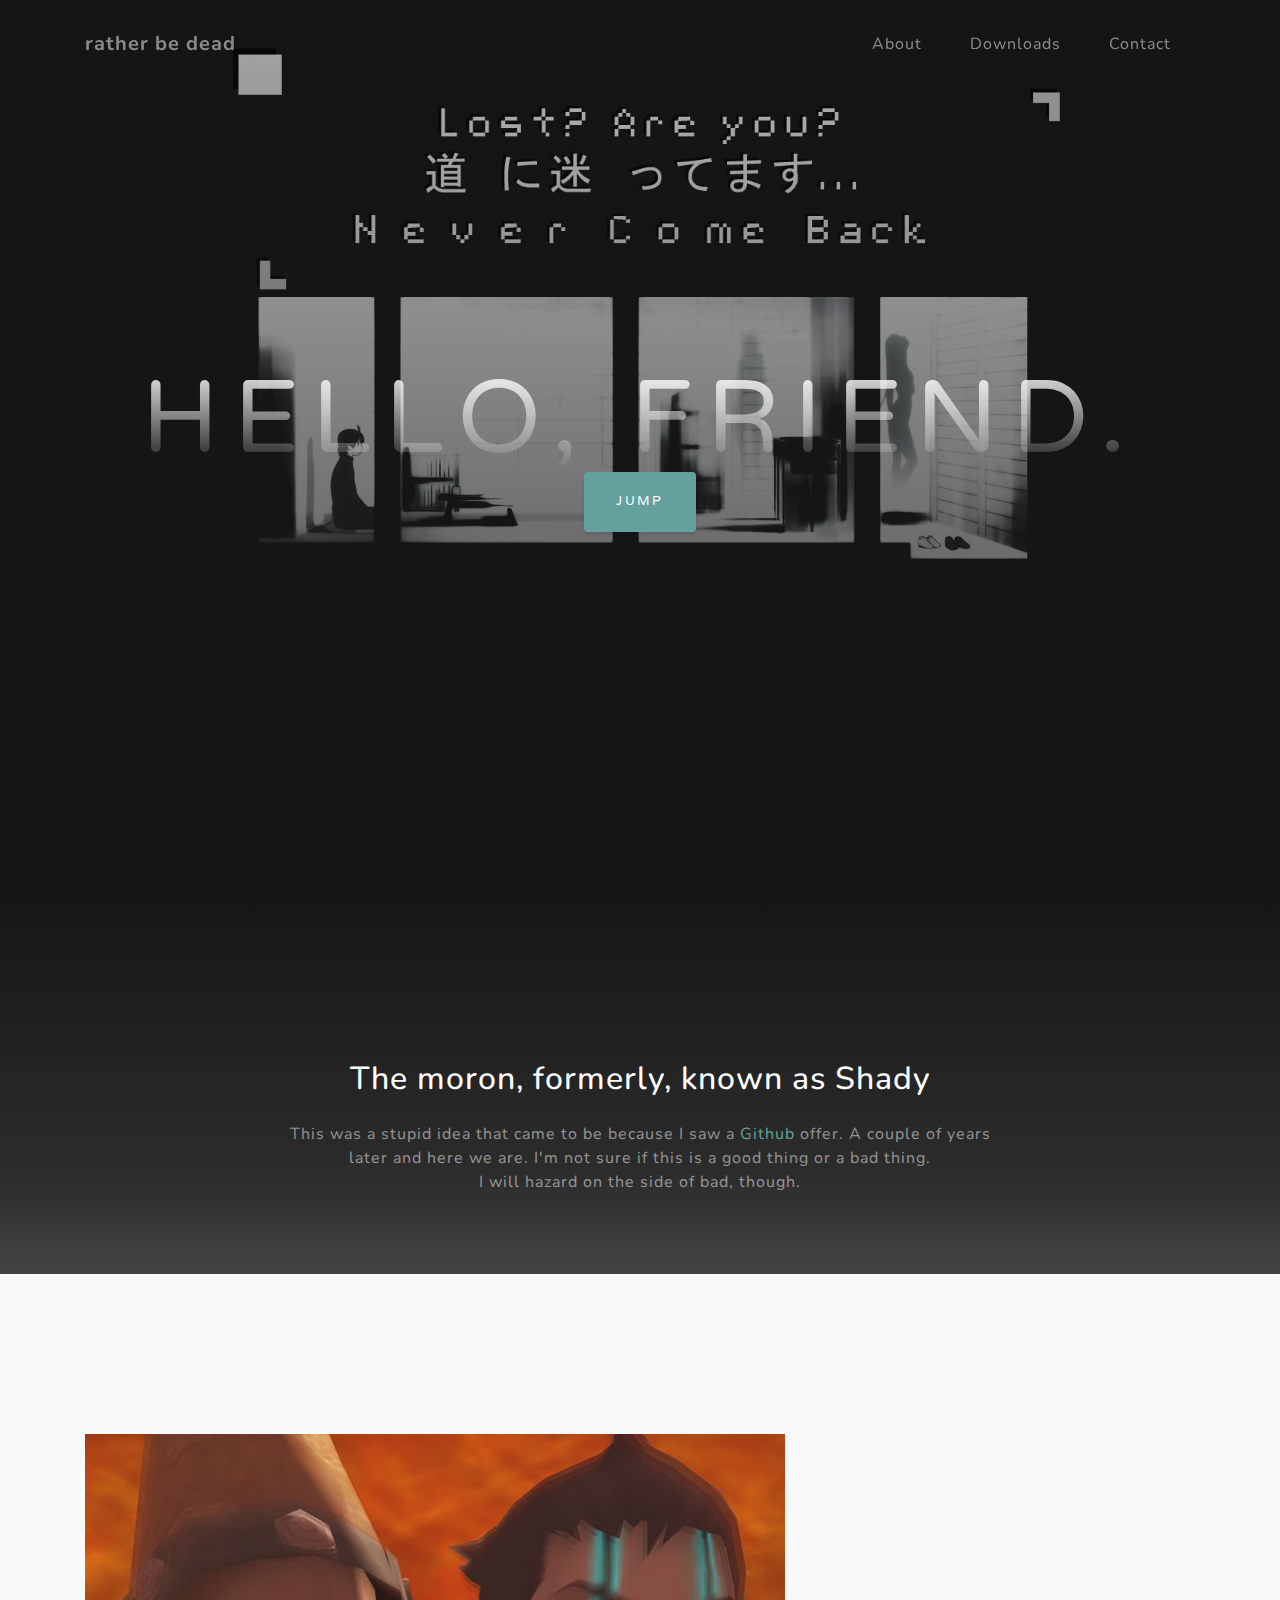
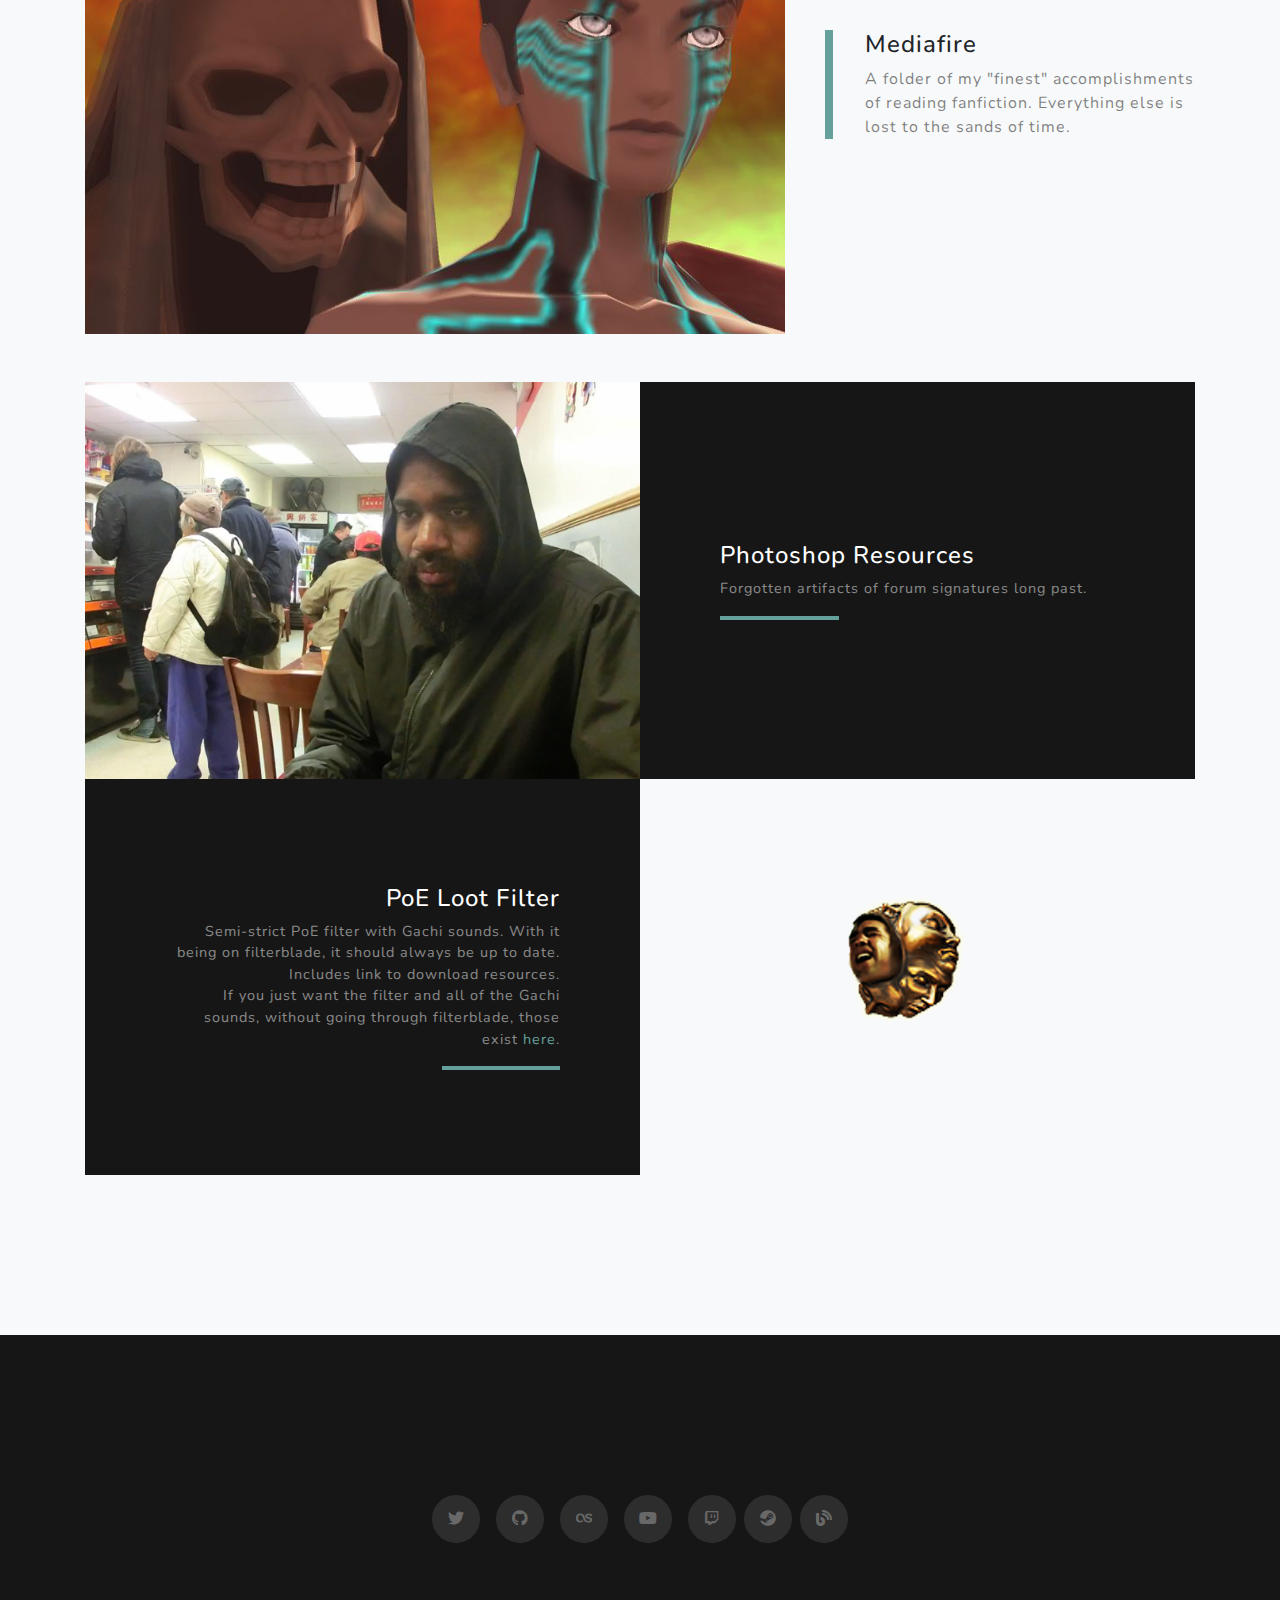
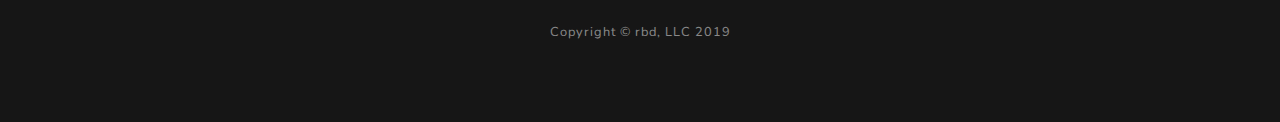
<file: index.html>
<!DOCTYPE html>
<html lang="en">

<head>

  <meta charset="utf-8">
  <meta name="viewport" content="width=device-width, initial-scale=1, shrink-to-fit=no">
  <meta name="description" content="You like hurting people, don't you?">
  <meta name="author" content="Shady">

  <title>rather be dead | What are you doing?</title>
  
  <!-- Favicon -->
  <link rel="shortcut icon" href="/img/favicon.ico" type="image/x-icon"/>

  <!-- Bootstrap core CSS -->
  <link href="vendor/bootstrap/css/bootstrap.min.css" rel="stylesheet">

  <!-- Custom fonts for this template -->
  <link href="vendor/fontawesome-free/css/all.min.css" rel="stylesheet">
  <link href="https://fonts.googleapis.com/css?family=Varela+Round" rel="stylesheet">
  <link href="https://fonts.googleapis.com/css?family=Nunito:200,200i,300,300i,400,400i,600,600i,700,700i,800,800i,900,900i" rel="stylesheet">

  <!-- Custom styles for this template -->
  <link href="css/grayscale.min.css" rel="stylesheet">

</head>

<body id="page-top">

  <!-- Navigation -->
  <nav class="navbar navbar-expand-lg navbar-light fixed-top" id="mainNav">
    <div class="container">
      <a class="navbar-brand js-scroll-trigger" href="#page-top">rather be dead</a>
      <button class="navbar-toggler navbar-toggler-right" type="button" data-toggle="collapse" data-target="#navbarResponsive" aria-controls="navbarResponsive" aria-expanded="false" aria-label="Toggle navigation">
        Menu
        <i class="fas fa-bars"></i>
      </button>
      <div class="collapse navbar-collapse" id="navbarResponsive">
        <ul class="navbar-nav ml-auto">
          <li class="nav-item">
            <a class="nav-link js-scroll-trigger" href="#about">About</a>
          </li>
          <li class="nav-item">
            <a class="nav-link js-scroll-trigger" href="#downloads">Downloads</a>
          </li>
          <li class="nav-item">
            <a class="nav-link js-scroll-trigger" href="#contact">Contact</a>
          </li>
        </ul>
      </div>
    </div>
  </nav>

  <!-- Header -->
  <header class="masthead">
    <div class="container d-flex h-100 align-items-center">
      <div class="mx-auto text-center">
        <h1 class="mx-auto my-0 text-uppercase">Hello, friend.</h1>
        <!-- Removing as it clips with the background image I'm using. Would rather have the image I want, formatted the way I want, than some meme text -->
        <!-- <h2 class="text-white-50 mx-auto mt-2 mb-5">Welcome.</br>I guess.</h2> -->
        <a href="#about" class="btn btn-primary js-scroll-trigger">Jump</a>
      </div>
    </div>
  </header>

  <!-- About Section -->
  <section id="about" class="about-section text-center">
    <div class="container">
      <div class="row">
        <div class="col-lg-8 mx-auto">
          <h2 class="text-white mb-4">The moron, formerly, known as Shady</h2>
          <p class="text-white-50">This was a stupid idea that came to be because I saw a 
          <a href="https://education.github.com/pack">Github</a> offer. A couple of years later and here we are. I'm not sure if this is a good thing or a bad thing.
          <br>I will hazard on the side of bad, though.</p>
        </div>
      </div>
      <!-- Maybe go back and add some kind of image to the bottom of the about section. Or not. Who knows.
      <!--  <img src="img/why you.png" class="img-fluid" alt="appears?"> -->
    </div>
  </section>

  <!-- Downloads Section -->
  <section id="downloads" class="projects-section bg-light">
    <div class="container">

      <!-- Mediafire -->
      <div class="row align-items-center no-gutters mb-4 mb-lg-5">
        <div class="col-xl-8 col-lg-7">
          <a href="http://www.mediafire.com/folder/ma1idgwiqu3ii/Shady's_Story_Time_Volume_2"><img class="img-fluid mb-3 mb-lg-0" src="img/mediafire.png" alt="Oh God, no"></a>
        </div>
        <div class="col-xl-4 col-lg-5">
          <div class="featured-text text-center text-lg-left">
            <h4>Mediafire</h4>
            <p class="text-black-50 mb-0">A folder of my "finest" accomplishments of reading fanfiction. Everything else is lost to the sands of time.</p>
          </div>
        </div>
      </div>

      <!-- PS resources -->
      <div class="row justify-content-center no-gutters mb-5 mb-lg-0">
        <div class="col-lg-6">
          <a href="https://ratherbedead.rip/old_shit/"><img class="img-fluid" src="img/resources.png" alt="I never was any good at art"></a>
        </div>
        <div class="col-lg-6">
          <div class="bg-black text-center h-100 project">
            <div class="d-flex h-100">
              <div class="project-text w-100 my-auto text-center text-lg-left">
                <h4 class="text-white">Photoshop Resources</h4>
                <p class="mb-0 text-white-50">Forgotten artifacts of forum signatures long past.</p>
                <hr class="d-none d-lg-block mb-0 ml-0">
              </div>
            </div>
          </div>
        </div>
      </div>

      <!-- PoE -->
      <div class="row justify-content-center no-gutters">
        <div class="col-lg-6">
          <a href="http://www.filterblade.xyz/#YMjd1q8JXYEu"><img class="img-fluid" src="img/gachi.png" alt="FUCKING SLAVES, GET YOUR ASS BACK HERE"></a>
        </div>
        <div class="col-lg-6 order-lg-first">
          <div class="bg-black text-center h-100 project">
            <div class="d-flex h-100">
              <div class="project-text w-100 my-auto text-center text-lg-right">
                <h4 class="text-white">PoE Loot Filter</h4>
                <p class="mb-0 text-white-50">Semi-strict PoE filter with Gachi sounds. With it being on filterblade, it should always be up to date. Includes link to download resources.<br>If you just want the filter
                and all of the Gachi sounds, without going through filterblade, those exist <a href="https://ratherbedead.rip/poe/">here</a>.</p>
                <hr class="d-none d-lg-block mb-0 mr-0">
              </div>
            </div>
          </div>
        </div>
      </div>
      
    </div>
  </section>

  <!-- Contact Section -->
  <section id ="contact" class="contact-section bg-black">
    <div class="container">

      <!-- Loads of fucking icons, look at 'em all -->
      <div class="social d-flex justify-content-center">
        <a href="https://twitter.com/FriendShadmann" class="mx-2">
          <i class="fab fa-twitter"></i>
        </a>
        <a href="https://github.com/SinistaRNG" class="mx-2">
          <i class="fab fa-github"></i>
        </a>
        <a href="https://www.last.fm/user/SinistaRNG" class="mx-2">
          <i class="fab fa-lastfm"></i>
        </a>
        <a href="https://www.youtube.com/channel/UCQfZFYbO9ysNOC5sAbU4UAg" class="mx-2">
          <i class="fab fa-youtube"></i>
        </a>
        <a href="https://www.twitch.tv/rather_be_dead" class="mx-2">
          <i class="fab fa-twitch"></i>
        </a>
        <a href="https://steamcommunity.com/id/inspectah" class-"mx-2">
          <i class="fab fa-steam"></i>
        </a>
        <a href="https://blog.ratherbedead.rip/" class="mx-2">
          <i class="fas fa-blog"></i>
        </a>
      </div>

    </div>
  </section>

  <!-- Footer -->
  <footer class="bg-black small text-center text-white-50">
    <div class="container">
      Copyright &copy; rbd, LLC 2019
    </div>
  </footer>

  <!-- Bootstrap core JavaScript -->
  <script src="vendor/jquery/jquery.min.js"></script>
  <script src="vendor/bootstrap/js/bootstrap.bundle.min.js"></script>

  <!-- Plugin JavaScript -->
  <script src="vendor/jquery-easing/jquery.easing.min.js"></script>

  <!-- Custom scripts for this template -->
  <script src="js/grayscale.min.js"></script>

</body>

</html>
</file>
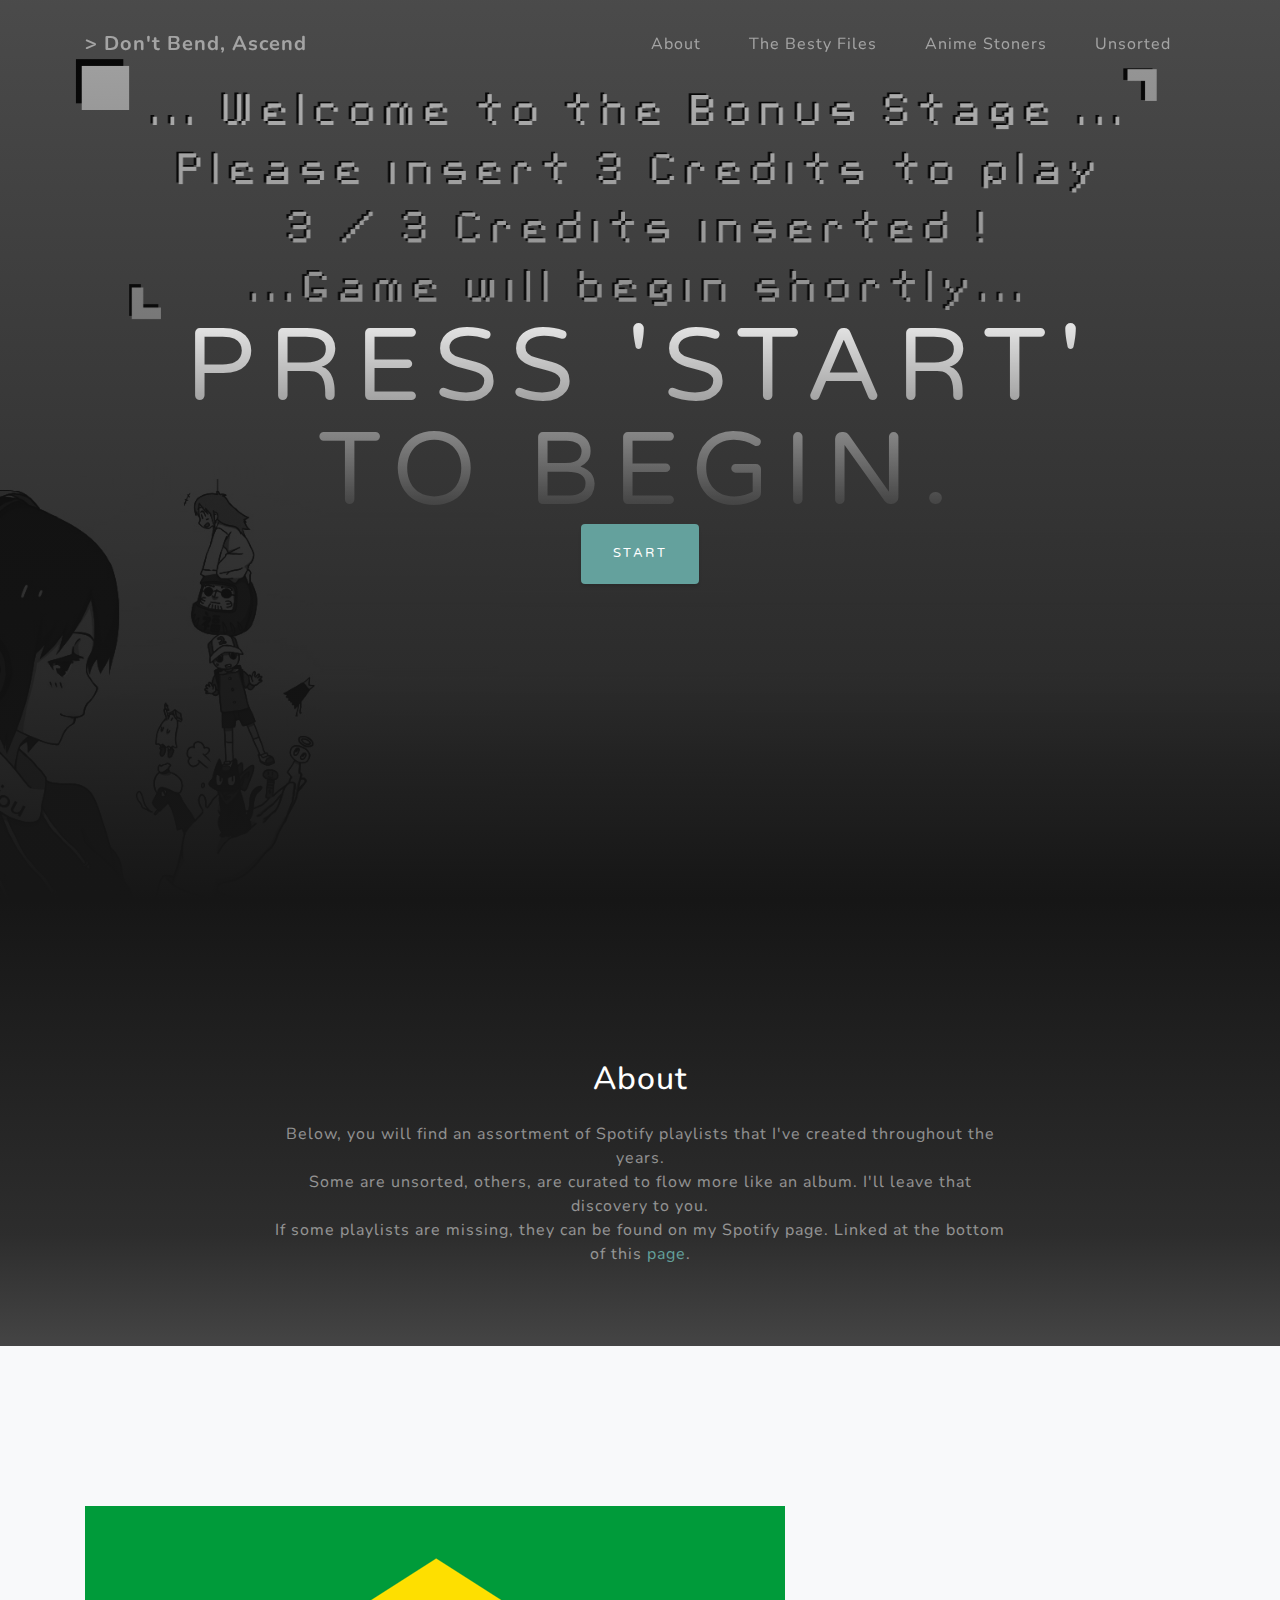
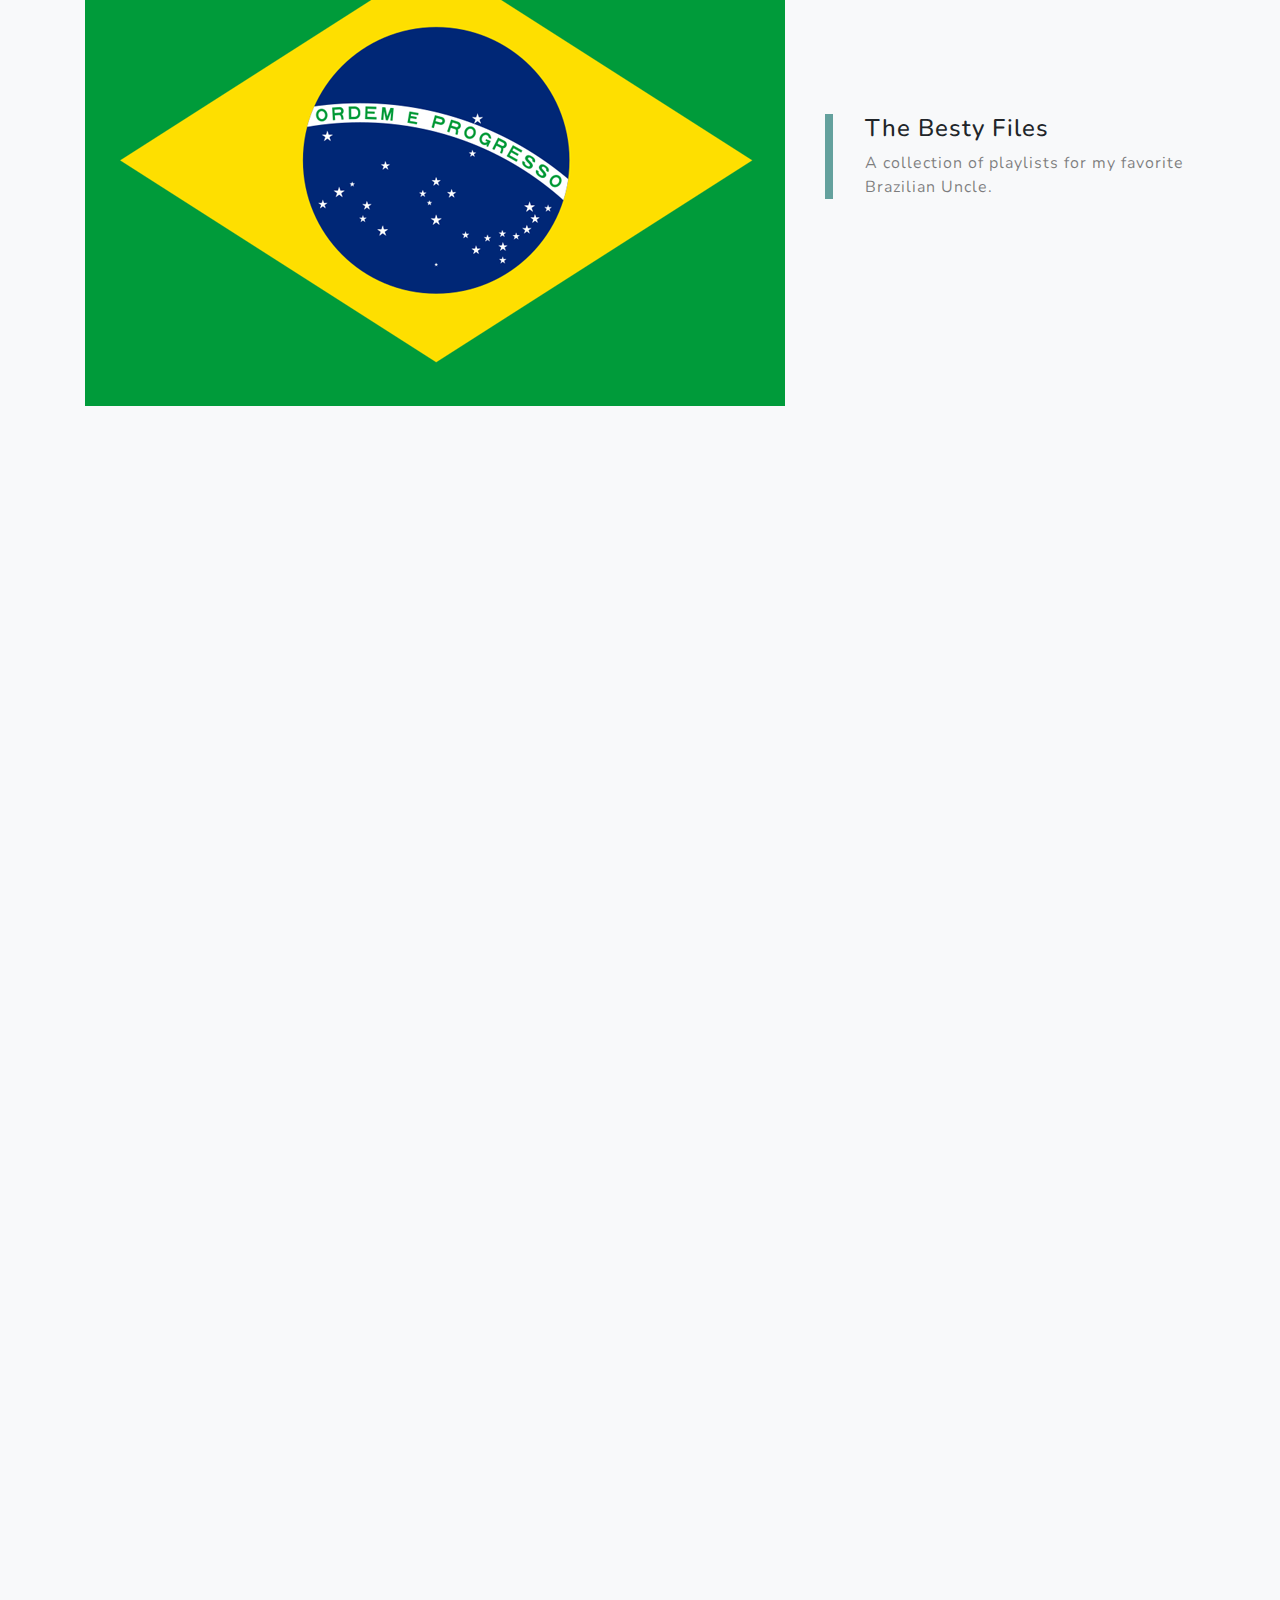
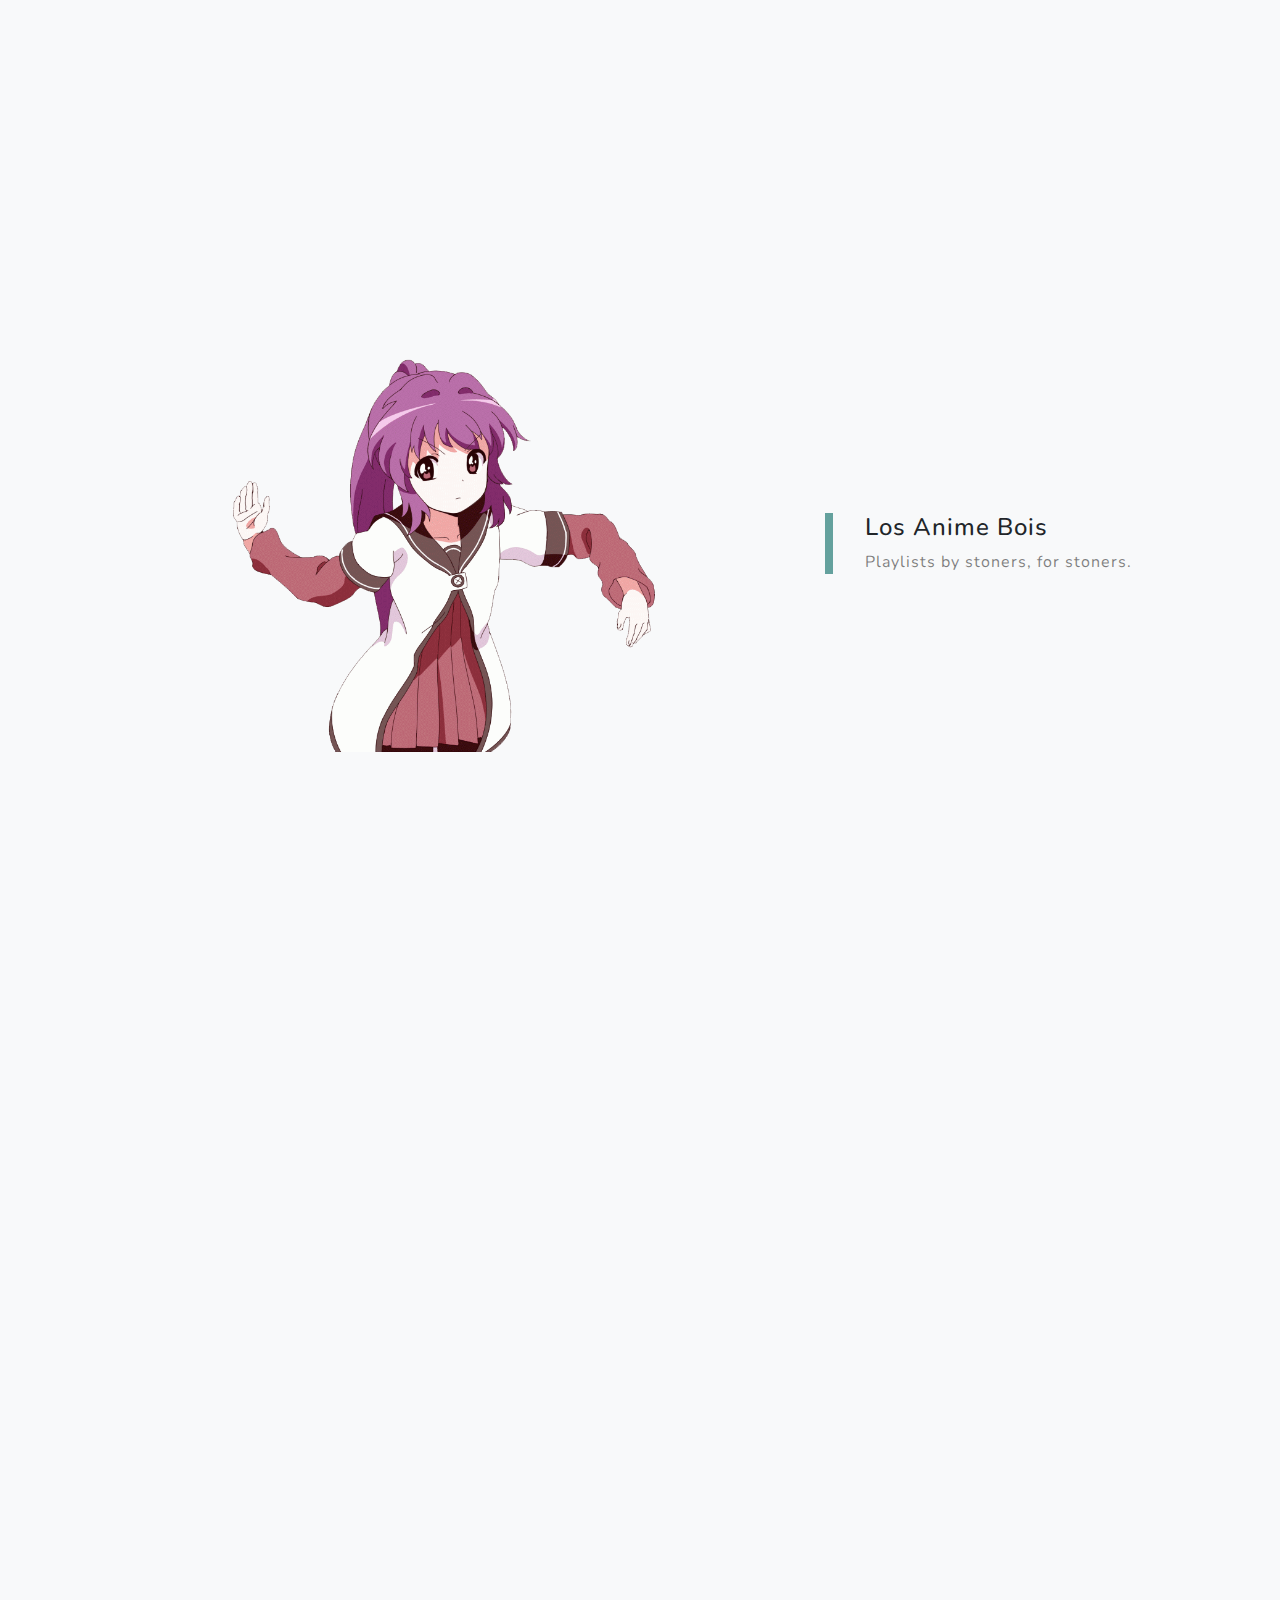
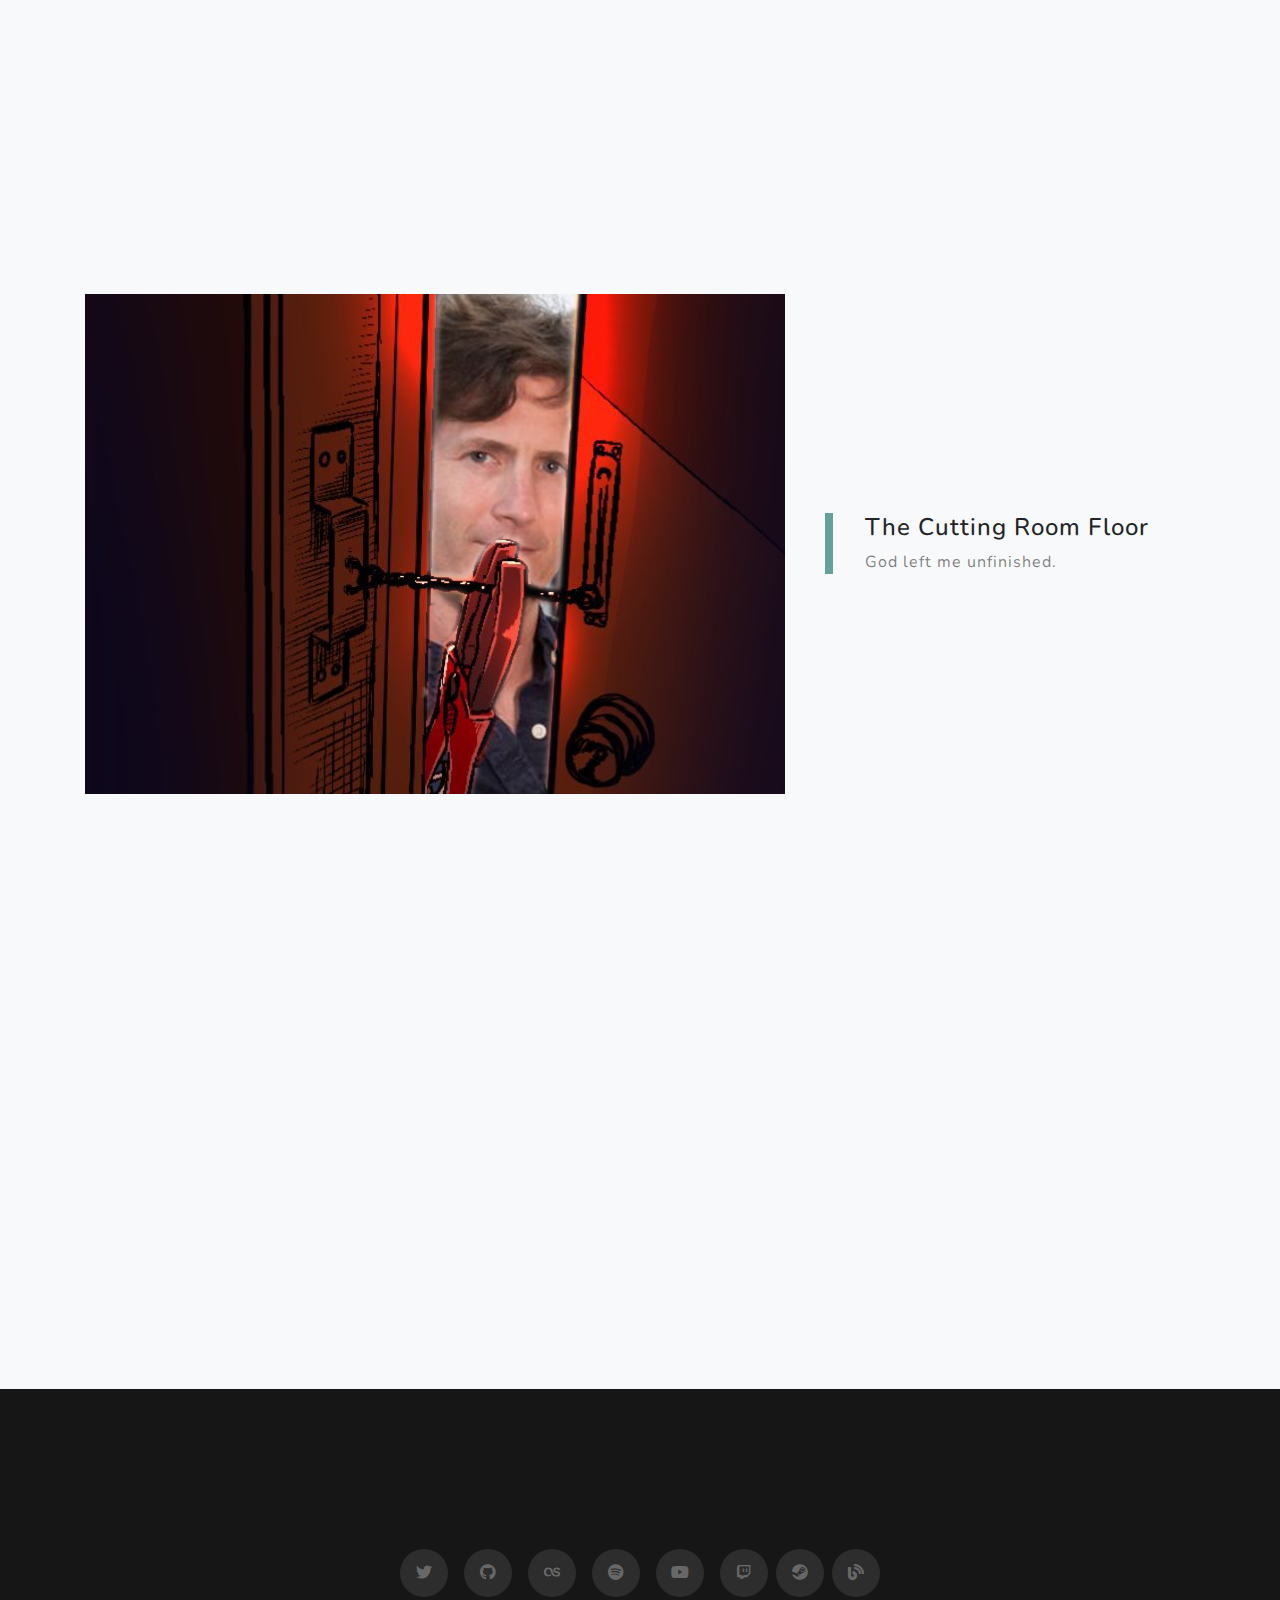
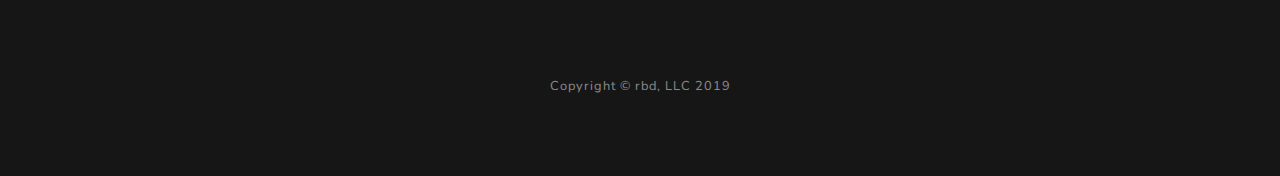
<file: playlist.html>
<!DOCTYPE html>
<html lang="en">

<head>

  <meta charset="utf-8">
  <meta name="viewport" content="width=device-width, initial-scale=1, shrink-to-fit=no">
  <meta name="description" content="You like hurting people, don't you?">
  <meta name="author" content="Shady">

  <title>Secret Level | Bonus Playlists</title>

	<!-- Favicon -->
	<link href="/img/favicon-pl.png" rel="shortcut icon" type="image/png" />

  <!-- Bootstrap core CSS -->
  <link href="vendor/bootstrap/css/bootstrap.min.css" rel="stylesheet">

  <!-- Custom fonts for this template -->
  <link href="vendor/fontawesome-free/css/all.min.css" rel="stylesheet">
  <link href="https://fonts.googleapis.com/css?family=Varela+Round" rel="stylesheet">
  <link href="https://fonts.googleapis.com/css?family=Nunito:200,200i,300,300i,400,400i,600,600i,700,700i,800,800i,900,900i" rel="stylesheet">

  <!-- Custom styles for this template -->
  <link href="css/grayscale-playlist.min.css" rel="stylesheet">

</head>

<body id="page-top">

  <!-- Navigation -->
  <nav class="navbar navbar-expand-lg navbar-light fixed-top" id="mainNav">
    <div class="container">
      <a class="navbar-brand js-scroll-trigger" href="#page-top"> > Don't Bend, Ascend</a>
      <button class="navbar-toggler navbar-toggler-right" type="button" data-toggle="collapse" data-target="#navbarResponsive" aria-controls="navbarResponsive" aria-expanded="false" aria-label="Toggle navigation">
        Menu
        <i class="fas fa-bars"></i>
      </button>
      <div class="collapse navbar-collapse" id="navbarResponsive">
        <ul class="navbar-nav ml-auto">
          <li class="nav-item">
            <a class="nav-link js-scroll-trigger" href="#about">About</a>
          </li>
          <li class="nav-item">
            <a class="nav-link js-scroll-trigger" href="#besty">The Besty Files</a>
          </li>
          <li class="nav-item">
            <a class="nav-link js-scroll-trigger" href="#anime">Anime Stoners</a>
          </li>
          <li class="nav-item">
            <a class="nav-link js-scroll-trigger" href="#unsorted">Unsorted</a>
          </li>
        </ul>
      </div>
    </div>
  </nav>

  <!-- Header -->
  <header class="masthead">
    <div class="container d-flex h-100 align-items-center">
      <div class="mx-auto text-center">
        <h1 class="mx-auto my-0 text-uppercase">Press 'Start'
        </br> to begin.</h1>
        <!-- Removing as it clips with the background image I'm using. Would rather have the image I want, formatted the way I want, than some meme text -->
        <!-- <h2 class="text-white-50 mx-auto mt-2 mb-5">Welcome.</br>I guess.</h2> -->
        <a href="#about" class="btn btn-primary js-scroll-trigger">START</a>
      </div>
    </div>
  </header>

  <!-- About Section -->
  <section id="about" class="about-section text-center">
    <div class="container">
      <div class="row">
        <div class="col-lg-8 mx-auto">
          <h2 class="text-white mb-4">About</h2>
          <p class="text-white-50">Below, you will find an assortment of Spotify playlists that I've created throughout the years.
          </br>Some are unsorted, others, are curated to flow more like an album. I'll leave that discovery to you.
          </br>If some playlists are missing, they can be found on my Spotify page. Linked at the bottom of this <a href="#contact">page</a>.</p>
        </div>
      </div>
    </div>
  </section>

  <!-- The Besty Files Section -->
  <section id="besty" class="projects-section bg-light">
    <div class="container">

      <div class="row align-items-center no-gutters mb-4 mb-lg-5">
        <div class="col-xl-8 col-lg-7">
          <img class="img-fluid mb-3 mb-lg-0" src="img/besty.png" alt="e h u e">
        </div>
        <div class="col-xl-4 col-lg-5">
          <div class="featured-text text-center text-lg-left">
            <h4>The Besty Files</h4>
            <p class="text-black-50 mb-0">A collection of playlists for my favorite Brazilian Uncle.</p>
          </div>
        </div>
      </div>
      <iframe src="https://open.spotify.com/embed/user/sinistarng/playlist/1xEQWzpHJoS340TaBShN0M" width="300" height="380" frameborder="0" allowtransparency="true" allow="encrypted-media"></iframe> <iframe src="https://open.spotify.com/embed/user/sinistarng/playlist/03XA1GPmR0I42ldO6HP2xI" width="300" height="380" frameborder="0" allowtransparency="true" allow="encrypted-media"></iframe>
      <iframe src="https://open.spotify.com/embed/user/sinistarng/playlist/0ULHR23H1XJtkRQBgICH3V" width="300" height="380" frameborder="0" allowtransparency="true" allow="encrypted-media"></iframe> <iframe src="https://open.spotify.com/embed/user/sinistarng/playlist/1LHBRv9fya0wLicwe10Olq" width="300" height="380" frameborder="0" allowtransparency="true" allow="encrypted-media"></iframe><iframe src="https://open.spotify.com/embed/user/sinistarng/playlist/7sgKXIVUUVkGFLXkVl5UfO" width="300" height="380" frameborder="0" allowtransparency="true" allow="encrypted-media"></iframe>
      <iframe src="https://open.spotify.com/embed/user/sinistarng/playlist/6xXPcfUVQRIoU3p7yg2P8R" width="300" height="380" frameborder="0" allowtransparency="true" allow="encrypted-media"></iframe> <iframe src="https://open.spotify.com/embed/user/sinistarng/playlist/1xN9g417A5gyV3KTHaA8aD" width="300" height="380" frameborder="0" allowtransparency="true" allow="encrypted-media"></iframe>
      <iframe src="https://open.spotify.com/embed/user/sinistarng/playlist/4LB48bNuS7HiyVJOypUTQf" width="300" height="380" frameborder="0" allowtransparency="true" allow="encrypted-media"></iframe> <iframe src="https://open.spotify.com/embed/user/sinistarng/playlist/1cO0YKMNWZhtj8QFzZwZk8" width="300" height="380" frameborder="0" allowtransparency="true" allow="encrypted-media"></iframe>
    
    </div>
  </section>
 
  <!-- Anime Section -->
  <section id="anime" class="projects-section bg-light">
    <div class="container">

      <div class="row align-items-center no-gutters mb-4 mb-lg-5">
        <div class="col-xl-8 col-lg-7">
          <img class="img-fluid mb-3 mb-lg-0" src="img/animu.gif" alt="b e g o n e, s t o n e r">
        </div>
        <div class="col-xl-4 col-lg-5">
          <div class="featured-text text-center text-lg-left">
            <h4>Los Anime Bois</h4>
            <p class="text-black-50 mb-0">Playlists by stoners, for stoners.</p>
          </div>
        </div>
      </div>
      <iframe src="https://open.spotify.com/embed/user/sinistarng/playlist/6eUpF7LUAHyEYBAqc3644Z" width="300" height="380" frameborder="0" allowtransparency="true" allow="encrypted-media"></iframe>
      <iframe src="https://open.spotify.com/embed/user/sinistarng/playlist/1cYHgT2CyD8B9Cp5uhIqBD" width="300" height="380" frameborder="0" allowtransparency="true" allow="encrypted-media"></iframe>
      <iframe src="https://open.spotify.com/embed/user/sinistarng/playlist/4z50IuBDaujn4TbRYfXvgA" width="300" height="380" frameborder="0" allowtransparency="true" allow="encrypted-media"></iframe>
      <iframe src="https://open.spotify.com/embed/user/sinistarng/playlist/2WyfXdWku3li0OWDoCdj3l" width="300" height="380" frameborder="0" allowtransparency="true" allow="encrypted-media"></iframe>
    
    </div>
  </section>
  
  <!-- Unsorted Section -->
  <section id="unsorted" class="projects-section bg-light">
    <div class="container">

      <div class="row align-items-center no-gutters mb-4 mb-lg-5">
        <div class="col-xl-8 col-lg-7">
          <img class="img-fluid mb-3 mb-lg-0" src="img/todd.png" alt="let. me. in.">
        </div>
        <div class="col-xl-4 col-lg-5">
          <div class="featured-text text-center text-lg-left">
            <h4>The Cutting Room Floor</h4>
            <p class="text-black-50 mb-0">God left me unfinished.</p>
          </div>
        </div>
      </div>
      <iframe src="https://open.spotify.com/embed/user/sinistarng/playlist/7aDHkf0SEZeN4zvhP66yQU" width="300" height="380" frameborder="0" allowtransparency="true" allow="encrypted-media"></iframe>
      <iframe src="https://open.spotify.com/embed/user/sinistarng/playlist/16TLoZw2htG8owvayj0zGz" width="300" height="380" frameborder="0" allowtransparency="true" allow="encrypted-media"></iframe>
    
    </div>
  </section>

  <!-- Contact Section -->
  <section id ="contact" class="contact-section bg-black">
    <div class="container">

      <!-- Loads of fucking icons, look at 'em all -->
      <div class="social d-flex justify-content-center">
        <a href="https://twitter.com/FriendShadmann" class="mx-2">
          <i class="fab fa-twitter"></i>
        </a>
        <a href="https://github.com/SinistaRNG" class="mx-2">
          <i class="fab fa-github"></i>
        </a>
        <a href="https://www.last.fm/user/SinistaRNG" class="mx-2">
          <i class="fab fa-lastfm"></i>
        </a>
        <a href="https://open.spotify.com/user/sinistarng?si=7l4HgFmxQ5mdB5qZ9yA3Vw" class="mx-2">
          <i class="fab fa-spotify"></i>
        </a>
        <a href="https://www.youtube.com/channel/UCQfZFYbO9ysNOC5sAbU4UAg" class="mx-2">
          <i class="fab fa-youtube"></i>
        </a>
        <a href="https://www.twitch.tv/rather_be_dead" class="mx-2">
          <i class="fab fa-twitch"></i>
        </a>
        <a href="https://steamcommunity.com/id/inspectah" class-"mx-2">
          <i class="fab fa-steam"></i>
        </a>
        <a href="https://blog.ratherbedead.rip/" class="mx-2">
          <i class="fas fa-blog"></i>
        </a>
      </div>

    </div>
  </section>

  <!-- Footer -->
  <footer class="bg-black small text-center text-white-50">
    <div class="container">
      Copyright &copy; rbd, LLC 2019
    </div>
  </footer>

  <!-- Bootstrap core JavaScript -->
  <script src="vendor/jquery/jquery.min.js"></script>
  <script src="vendor/bootstrap/js/bootstrap.bundle.min.js"></script>

  <!-- Plugin JavaScript -->
  <script src="vendor/jquery-easing/jquery.easing.min.js"></script>

  <!-- Custom scripts for this template -->
  <script src="js/grayscale.min.js"></script>

</body>

</html>
</file>
<file: css/grayscale.min.css>
/*!
 * Start Bootstrap - Grayscale v5.0.6 (https://startbootstrap.com/template-overviews/grayscale)
 * Copyright 2013-2019 Start Bootstrap
 * Licensed under MIT (https://github.com/BlackrockDigital/startbootstrap-grayscale/blob/master/LICENSE)
 */#mainNav{min-height:56px;background-color:#fff}#mainNav .navbar-toggler{font-size:80%;padding:.75rem;color:#64a19d;border:1px solid #64a19d}#mainNav .navbar-toggler:focus{outline:0}#mainNav .navbar-brand{color:#161616;font-weight:700;padding:.9rem 0}#mainNav .navbar-nav .nav-item:hover{color:fade(white,80%);outline:0;background-color:transparent}#mainNav .navbar-nav .nav-item:active,#mainNav .navbar-nav .nav-item:focus{outline:0;background-color:transparent}@media (min-width:992px){#mainNav{padding-top:0;padding-bottom:0;border-bottom:none;background-color:transparent;-webkit-transition:background-color .3s ease-in-out;transition:background-color .3s ease-in-out}#mainNav .navbar-brand{padding:.5rem 0;color:rgba(255,255,255,.5)}#mainNav .nav-link{-webkit-transition:none;transition:none;padding:2rem 1.5rem;color:rgba(255,255,255,.5)}#mainNav .nav-link:hover{color:rgba(255,255,255,.75)}#mainNav .nav-link:active{color:#fff}#mainNav.navbar-shrink{background-color:#fff}#mainNav.navbar-shrink .navbar-brand{color:#161616}#mainNav.navbar-shrink .nav-link{color:#161616;padding:1.5rem 1.5rem 1.25rem;border-bottom:.25rem solid transparent}#mainNav.navbar-shrink .nav-link:hover{color:#64a19d}#mainNav.navbar-shrink .nav-link:active{color:#467370}#mainNav.navbar-shrink .nav-link.active{color:#64a19d;outline:0;border-bottom:.25rem solid #64a19d}}.masthead{position:relative;width:100%;height:auto;min-height:35rem;padding:15rem 0;background:-webkit-gradient(linear,left top,left bottom,from(rgba(22,22,22,.3)),color-stop(75%,rgba(22,22,22,.7)),to(#161616)),url(../img/2019-cover.png);background:linear-gradient(to bottom,rgba(22,22,22,.3) 0,rgba(22,22,22,.7) 75%,#161616 100%),url(../img/2019-cover.png);background-position:center;background-repeat:no-repeat;background-attachment:scroll;background-size:cover}.masthead h1{font-family:'Varela Round';font-size:2.5rem;line-height:2.5rem;letter-spacing:.8rem;background:-webkit-linear-gradient(rgba(255,255,255,.9),rgba(255,255,255,0));-webkit-text-fill-color:transparent;-webkit-background-clip:text}.masthead h2{max-width:20rem;font-size:1rem}@media (min-width:768px){.masthead h1{font-size:4rem;line-height:4rem}}@media (min-width:992px){.masthead{height:100vh;padding:0}.masthead h1{font-size:6.5rem;line-height:6.5rem;letter-spacing:.8rem}.masthead h2{max-width:30rem;font-size:1.25rem}}.btn{-webkit-box-shadow:0 .1875rem .1875rem 0 rgba(0,0,0,.1)!important;box-shadow:0 .1875rem .1875rem 0 rgba(0,0,0,.1)!important;padding:1.25rem 2rem;font-family:'Varela Round';font-size:80%;text-transform:uppercase;letter-spacing:.15rem;border:0}.btn-primary{background-color:#64a19d}.btn-primary:hover{background-color:#4f837f}.btn-primary:focus{background-color:#4f837f;color:#fff}.btn-primary:active{background-color:#467370!important}.about-section{padding-top:10rem;background:-webkit-gradient(linear,left top,left bottom,from(#161616),color-stop(75%,rgba(22,22,22,.9)),to(rgba(22,22,22,.8)));background:linear-gradient(to bottom,#161616 0,rgba(22,22,22,.9) 75%,rgba(22,22,22,.8) 100%)}.about-section p{margin-bottom:5rem}.projects-section{padding:10rem 0}.projects-section .featured-text{padding:2rem}@media (min-width:992px){.projects-section .featured-text{padding:0 0 0 2rem;border-left:.5rem solid #64a19d}}.projects-section .project-text{padding:3rem;font-size:90%}@media (min-width:992px){.projects-section .project-text{padding:5rem}.projects-section .project-text hr{border-color:#64a19d;border-width:.25rem;width:30%}}.signup-section{padding:10rem 0;background:-webkit-gradient(linear,left top,left bottom,from(rgba(22,22,22,.1)),color-stop(75%,rgba(22,22,22,.5)),to(#161616)),url(../img/bg-signup.jpg);background:linear-gradient(to bottom,rgba(22,22,22,.1) 0,rgba(22,22,22,.5) 75%,#161616 100%),url(../img/bg-signup.jpg);background-position:center;background-repeat:no-repeat;background-attachment:scroll;background-size:cover}.signup-section .form-inline input{-webkit-box-shadow:0 .1875rem .1875rem 0 rgba(0,0,0,.1)!important;box-shadow:0 .1875rem .1875rem 0 rgba(0,0,0,.1)!important;padding:1.25rem 2rem;height:auto;font-family:'Varela Round';font-size:80%;text-transform:uppercase;letter-spacing:.15rem;border:0}.contact-section{padding:5rem 0 0}.contact-section .card{border:0;border-bottom:.25rem solid #64a19d}.contact-section .card h4{font-size:.8rem;font-family:'Varela Round';text-transform:uppercase;letter-spacing:.15rem}.contact-section .card hr{border-color:#64a19d;border-width:.25rem;width:3rem}.contact-section .social{margin-top:5rem}.contact-section .social a{text-align:center;height:3rem;width:3rem;background:rgba(255,255,255,.1);border-radius:100%;line-height:3rem;color:rgba(255,255,255,.3)}.contact-section .social a:hover{color:rgba(255,255,255,.5)}.contact-section .social a:active{color:#fff}body{font-family:Nunito;letter-spacing:.0625em}a{color:#64a19d}a:focus,a:hover{text-decoration:none;color:#3c6360}.bg-black{background-color:#161616!important}.bg-primary{background-color:#64a19d!important}.text-primary{color:#64a19d!important}footer{padding:5rem 0}
</file>
<file: css/grayscale-playlist.min.css>
/*!
 * Start Bootstrap - Grayscale v5.0.6 (https://startbootstrap.com/template-overviews/grayscale)
 * Copyright 2013-2019 Start Bootstrap
 * Licensed under MIT (https://github.com/BlackrockDigital/startbootstrap-grayscale/blob/master/LICENSE)
 */#mainNav{min-height:56px;background-color:#fff}#mainNav .navbar-toggler{font-size:80%;padding:.75rem;color:#64a19d;border:1px solid #64a19d}#mainNav .navbar-toggler:focus{outline:0}#mainNav .navbar-brand{color:#161616;font-weight:700;padding:.9rem 0}#mainNav .navbar-nav .nav-item:hover{color:fade(white,80%);outline:0;background-color:transparent}#mainNav .navbar-nav .nav-item:active,#mainNav .navbar-nav .nav-item:focus{outline:0;background-color:transparent}@media (min-width:992px){#mainNav{padding-top:0;padding-bottom:0;border-bottom:none;background-color:transparent;-webkit-transition:background-color .3s ease-in-out;transition:background-color .3s ease-in-out}#mainNav .navbar-brand{padding:.5rem 0;color:rgba(255,255,255,.5)}#mainNav .nav-link{-webkit-transition:none;transition:none;padding:2rem 1.5rem;color:rgba(255,255,255,.5)}#mainNav .nav-link:hover{color:rgba(255,255,255,.75)}#mainNav .nav-link:active{color:#fff}#mainNav.navbar-shrink{background-color:#fff}#mainNav.navbar-shrink .navbar-brand{color:#161616}#mainNav.navbar-shrink .nav-link{color:#161616;padding:1.5rem 1.5rem 1.25rem;border-bottom:.25rem solid transparent}#mainNav.navbar-shrink .nav-link:hover{color:#64a19d}#mainNav.navbar-shrink .nav-link:active{color:#467370}#mainNav.navbar-shrink .nav-link.active{color:#64a19d;outline:0;border-bottom:.25rem solid #64a19d}}.masthead{position:relative;width:100%;height:auto;min-height:35rem;padding:15rem 0;background:-webkit-gradient(linear,left top,left bottom,from(rgba(22,22,22,.3)),color-stop(75%,rgba(22,22,22,.7)),to(#161616)),url(../img/playlist.png);background:linear-gradient(to bottom,rgba(22,22,22,.3) 0,rgba(22,22,22,.7) 75%,#161616 100%),url(../img/playlist.png);background-position:center;background-repeat:no-repeat;background-attachment:scroll;background-size:cover}.masthead h1{font-family:'Varela Round';font-size:2.5rem;line-height:2.5rem;letter-spacing:.8rem;background:-webkit-linear-gradient(rgba(255,255,255,.9),rgba(255,255,255,0));-webkit-text-fill-color:transparent;-webkit-background-clip:text}.masthead h2{max-width:20rem;font-size:1rem}@media (min-width:768px){.masthead h1{font-size:4rem;line-height:4rem}}@media (min-width:992px){.masthead{height:100vh;padding:0}.masthead h1{font-size:6.5rem;line-height:6.5rem;letter-spacing:.8rem}.masthead h2{max-width:30rem;font-size:1.25rem}}.btn{-webkit-box-shadow:0 .1875rem .1875rem 0 rgba(0,0,0,.1)!important;box-shadow:0 .1875rem .1875rem 0 rgba(0,0,0,.1)!important;padding:1.25rem 2rem;font-family:'Varela Round';font-size:80%;text-transform:uppercase;letter-spacing:.15rem;border:0}.btn-primary{background-color:#64a19d}.btn-primary:hover{background-color:#4f837f}.btn-primary:focus{background-color:#4f837f;color:#fff}.btn-primary:active{background-color:#467370!important}.about-section{padding-top:10rem;background:-webkit-gradient(linear,left top,left bottom,from(#161616),color-stop(75%,rgba(22,22,22,.9)),to(rgba(22,22,22,.8)));background:linear-gradient(to bottom,#161616 0,rgba(22,22,22,.9) 75%,rgba(22,22,22,.8) 100%)}.about-section p{margin-bottom:5rem}.projects-section{padding:10rem 0}.projects-section .featured-text{padding:2rem}@media (min-width:992px){.projects-section .featured-text{padding:0 0 0 2rem;border-left:.5rem solid #64a19d}}.projects-section .project-text{padding:3rem;font-size:90%}@media (min-width:992px){.projects-section .project-text{padding:5rem}.projects-section .project-text hr{border-color:#64a19d;border-width:.25rem;width:30%}}.signup-section{padding:10rem 0;background:-webkit-gradient(linear,left top,left bottom,from(rgba(22,22,22,.1)),color-stop(75%,rgba(22,22,22,.5)),to(#161616)),url(../img/bg-signup.jpg);background:linear-gradient(to bottom,rgba(22,22,22,.1) 0,rgba(22,22,22,.5) 75%,#161616 100%),url(../img/bg-signup.jpg);background-position:center;background-repeat:no-repeat;background-attachment:scroll;background-size:cover}.signup-section .form-inline input{-webkit-box-shadow:0 .1875rem .1875rem 0 rgba(0,0,0,.1)!important;box-shadow:0 .1875rem .1875rem 0 rgba(0,0,0,.1)!important;padding:1.25rem 2rem;height:auto;font-family:'Varela Round';font-size:80%;text-transform:uppercase;letter-spacing:.15rem;border:0}.contact-section{padding:5rem 0 0}.contact-section .card{border:0;border-bottom:.25rem solid #64a19d}.contact-section .card h4{font-size:.8rem;font-family:'Varela Round';text-transform:uppercase;letter-spacing:.15rem}.contact-section .card hr{border-color:#64a19d;border-width:.25rem;width:3rem}.contact-section .social{margin-top:5rem}.contact-section .social a{text-align:center;height:3rem;width:3rem;background:rgba(255,255,255,.1);border-radius:100%;line-height:3rem;color:rgba(255,255,255,.3)}.contact-section .social a:hover{color:rgba(255,255,255,.5)}.contact-section .social a:active{color:#fff}body{font-family:Nunito;letter-spacing:.0625em}a{color:#64a19d}a:focus,a:hover{text-decoration:none;color:#3c6360}.bg-black{background-color:#161616!important}.bg-primary{background-color:#64a19d!important}.text-primary{color:#64a19d!important}footer{padding:5rem 0}
</file>
